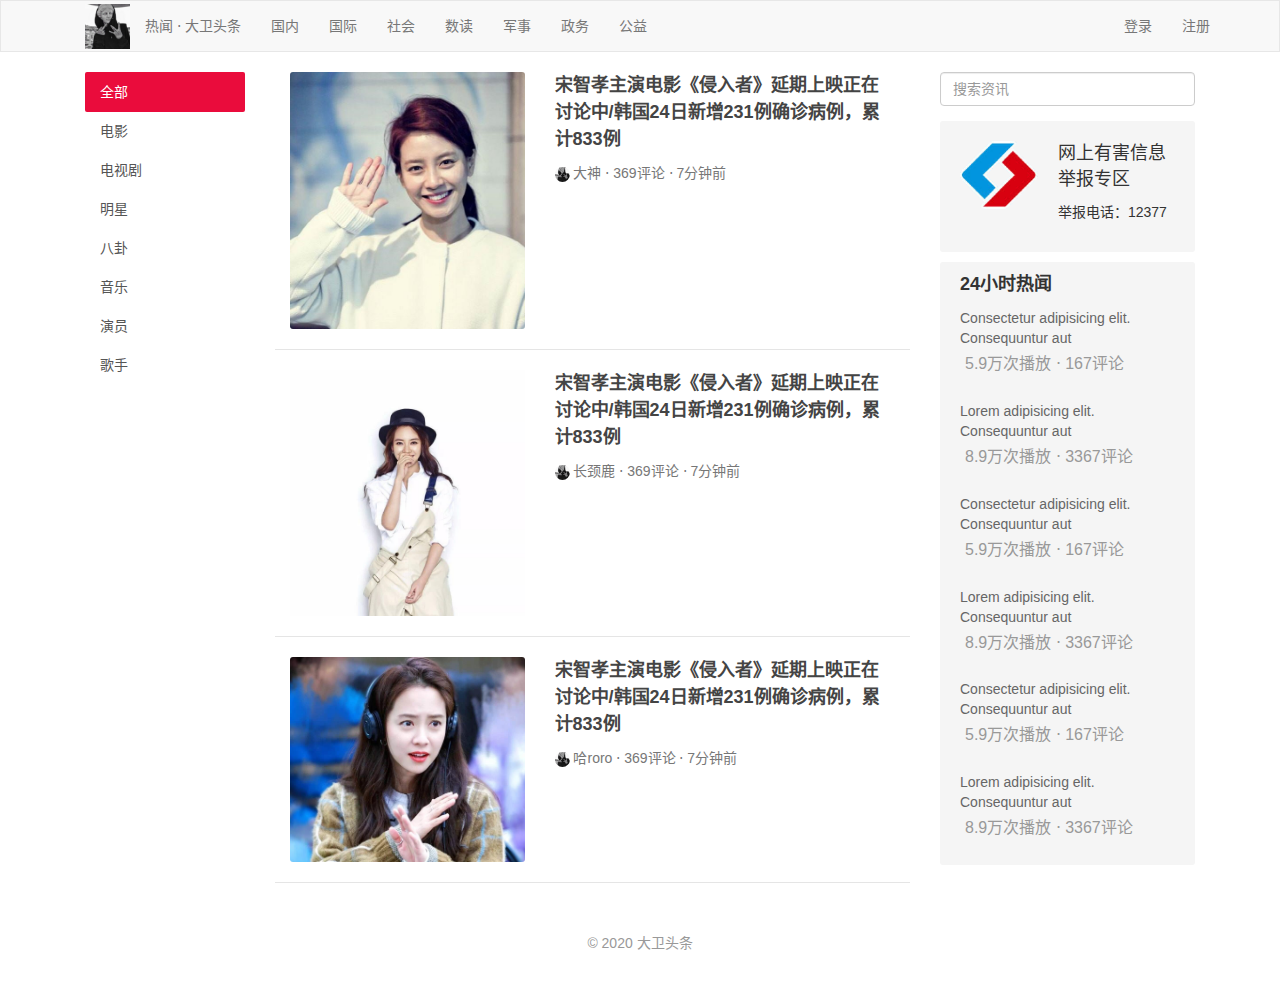
<file: index.html>
<!DOCTYPE html>
<html lang="zh-CN">

<head>
	<meta charset="UTF-8">
	<meta http-equiv="X-UA-Compatible" content="IE=edge">
  <meta name="viewport" content="width=device-width, initial-scale=1">
	<title>大卫头条</title>
	<link rel="stylesheet" href="css/bootstrap.min.css">
	<link rel="stylesheet" href="css/main.css">
</head>

<body>
<div class="navbar navbar-default">
	<div class="container">
		<div class="navbar-header">
			<a href="index.html" class="navbar-brand">
			</a>
		</div>
		<ul class="nav navbar-nav">
			<li><a href="#">热闻 ⋅ 大卫头条</a></li>
			<li><a href="#">国内</a></li>
			<li><a href="#">国际</a></li>
			<li><a href="#">社会</a></li>
			<li><a href="#">数读</a></li>
			<li><a href="#">军事</a></li>
			<li><a href="#">政务</a></li>
			<li><a href="#">公益</a></li>
		</ul>
		<ul class="nav navbar-nav navbar-right">
			<li><a href="login.html">登录</a></li>
			<li><a href="signup.html">注册</a></li>
		</ul>
	</div>
</div>
<div class="container">
	<div class="col-sm-2">
		<div class="list-group side-bar">
			<a class="list-group-item active" href="#">全部</a>
			<a class="list-group-item" href="#">电影</a>
			<a class="list-group-item" href="#">电视剧</a>
			<a class="list-group-item" href="#">明星</a>
			<a class="list-group-item" href="#">八卦</a>
			<a class="list-group-item" href="#">音乐</a>
			<a class="list-group-item" href="#">演员</a>
			<a class="list-group-item" href="#">歌手</a>
		</div>
	</div>
	<div class="col-sm-7">
		<div class="post-list">
			<div class="post-list-item">
				<div class="col-xs-5">
					<img class="post-object" src="img/001.jpg">
				</div>
				<div class="col-xs-7">
					<a href="news.html">
						<div class="post-heading">宋智孝主演电影《侵入者》延期上映正在讨论中/韩国24日新增231例确诊病例，累计833例</div>
					</a>
					<div class="text-muted">
						<span>
							<img class="avatar" src="img/004.jpg">
						大神
						</span> ⋅
						<span>
						369评论
						</span> ⋅
						<span>
						7分钟前
						</span>
					</div>
				</div>
			</div>
			<div class="post-list-item">
				<div class="col-xs-5">
					<img class="post-object" src="img/002.jpg">
				</div>
				<div class="col-xs-7">
					<a href="news.html">
						<div class="post-heading">宋智孝主演电影《侵入者》延期上映正在讨论中/韩国24日新增231例确诊病例，累计833例</div>
					</a>
					<p class="text-muted">
						<span>
							<img class="avatar" src="img/004.jpg">
						长颈鹿
						</span> ⋅
						<span>
						369评论
						</span> ⋅
						<span>
						7分钟前
						</span>
					</p>
				</div>
			</div>
			<div class="post-list-item">
				<div class="col-xs-5">
					<img class="post-object" src="img/003.jpg">
				</div>
				<div class="col-xs-7">
					<a href="news.html">
						<div class="post-heading">宋智孝主演电影《侵入者》延期上映正在讨论中/韩国24日新增231例确诊病例，累计833例</div>
					</a>
					<p class="text-muted">
						<span>
							<img class="avatar" src="img/004.jpg">
						哈roro
						</span> ⋅
						<span>
						369评论
						</span> ⋅
						<span>
						7分钟前
						</span>
					</p>
				</div>
			</div>
		</div>
	</div>
	<div class="col-sm-3">
	  <div class="form-group">
		<input type="search" class="form-control" placeholder="搜索资讯">
	  </div>
	  <div class="side-bar-well clearfix">
		<div class="col-sm-5"><img src="img/1-1.png"></div>
		<div class="col-sm-7">
		  <p class="side-bar-well-title">
			网上有害信息举报专区
		  </p>
		  <p>举报电话：12377</p>
		</div>
	  </div>
	  <div class="side-bar-well">
		<strong class="side-bar-well-title">
		  24小时热闻
		</strong>
		<a href="#" class="news-item">
		  <div class="news-title">Consectetur adipisicing elit. Consequuntur aut </div>
		  <div class="news-info">
			  5.9万次播放  ⋅ 167评论
		  </div>
		</a>
		<a href="#" class="news-item">
		  <div class="news-title">Lorem adipisicing elit. Consequuntur aut </div>
		  <div class="news-info">
			  8.9万次播放  ⋅ 3367评论
		  </div>
		</a>
		<a href="#" class="news-item">
		  <div class="news-title">Consectetur adipisicing elit. Consequuntur aut </div>
		  <div class="news-info">
			  5.9万次播放  ⋅ 167评论
		  </div>
		</a>
		<a href="#" class="news-item">
		  <div class="news-title">Lorem adipisicing elit. Consequuntur aut </div>
		  <div class="news-info">
			  8.9万次播放  ⋅ 3367评论
		  </div>
		</a>
		<a href="#" class="news-item">
		  <div class="news-title">Consectetur adipisicing elit. Consequuntur aut </div>
		  <div class="news-info">
			  5.9万次播放  ⋅ 167评论
		  </div>
		</a>
		<a href="#" class="news-item">
		  <div class="news-title">Lorem adipisicing elit. Consequuntur aut </div>
		  <div class="news-info">
			  8.9万次播放  ⋅ 3367评论
		  </div>
		</a>
	  </div>
	</div>
</div>
<div class="footer">
  © 2020 大卫头条
</div>
</body>

</html>
</file>
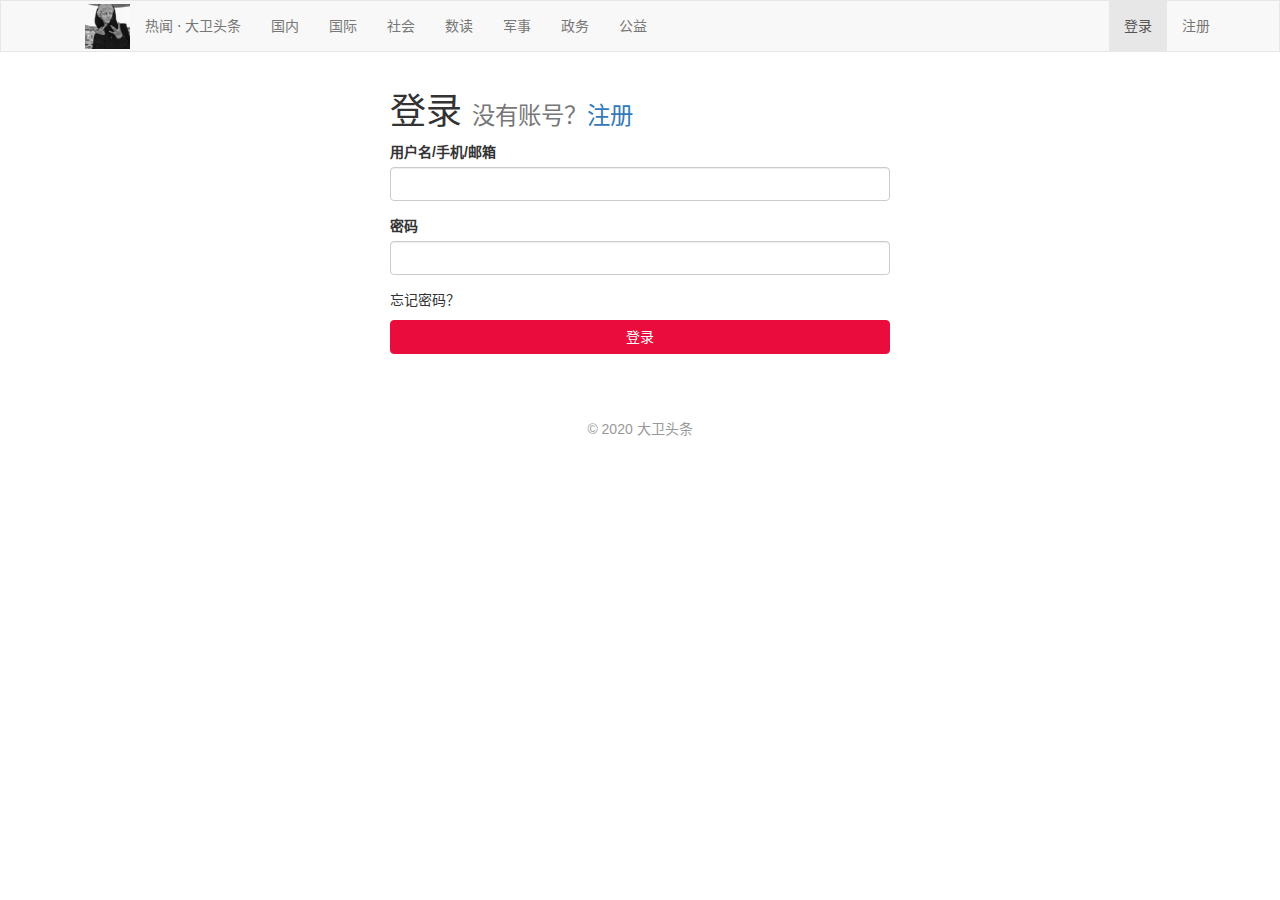
<file: login.html>
<!DOCTYPE html>
<html lang="zh-CN">

<head>
		<meta charset="UTF-8">
		<meta http-equiv="X-UA-Compatible" content="IE=edge">
  	<meta name="viewport" content="width=device-width, initial-scale=1">
		<title>登录 - 大卫头条</title>
		<link rel="stylesheet" href="css/bootstrap.min.css">
		<link rel="stylesheet" href="css/main.css">
</head>

<body>
<div class="navbar navbar-default">
		<div class="container">
				<div class="navbar-header">
						<a href="index.html" class="navbar-brand">
						</a>
				</div>
				<ul class="nav navbar-nav">
						<li><a href="#">热闻 ⋅ 大卫头条</a></li>
						<li><a href="#">国内</a></li>
						<li><a href="#">国际</a></li>
						<li><a href="#">社会</a></li>
						<li><a href="#">数读</a></li>
						<li><a href="#">军事</a></li>
						<li><a href="#">政务</a></li>
						<li><a href="#">公益</a></li>
				</ul>
				<ul class="nav navbar-nav navbar-right">
						<li class="active"><a href="login.html">登录</a></li>
						<li><a href="signup.html">注册</a></li>
				</ul>
		</div>
</div>
<div class="container">
	<div class="form-container">
		<h1>登录 <small>没有账号？<a href="signup.html">注册</a></small></h1>
		<form>
			<div class="form-group">
				<label>用户名/手机/邮箱</label>
				<input type="text" class="form-control">
			</div>
			<div class="form-group">
				<label>密码</label>
				<input type="password" class="form-control">
			</div>
			<p>忘记密码？</p>
			<div class="form-group">
				<button class="btn btn-primary btn-block">登录</button>
			</div>
		</form>
	</div>
</div>
<div class="footer">
	© 2020 大卫头条
</div>
</body>

</html>
</file>
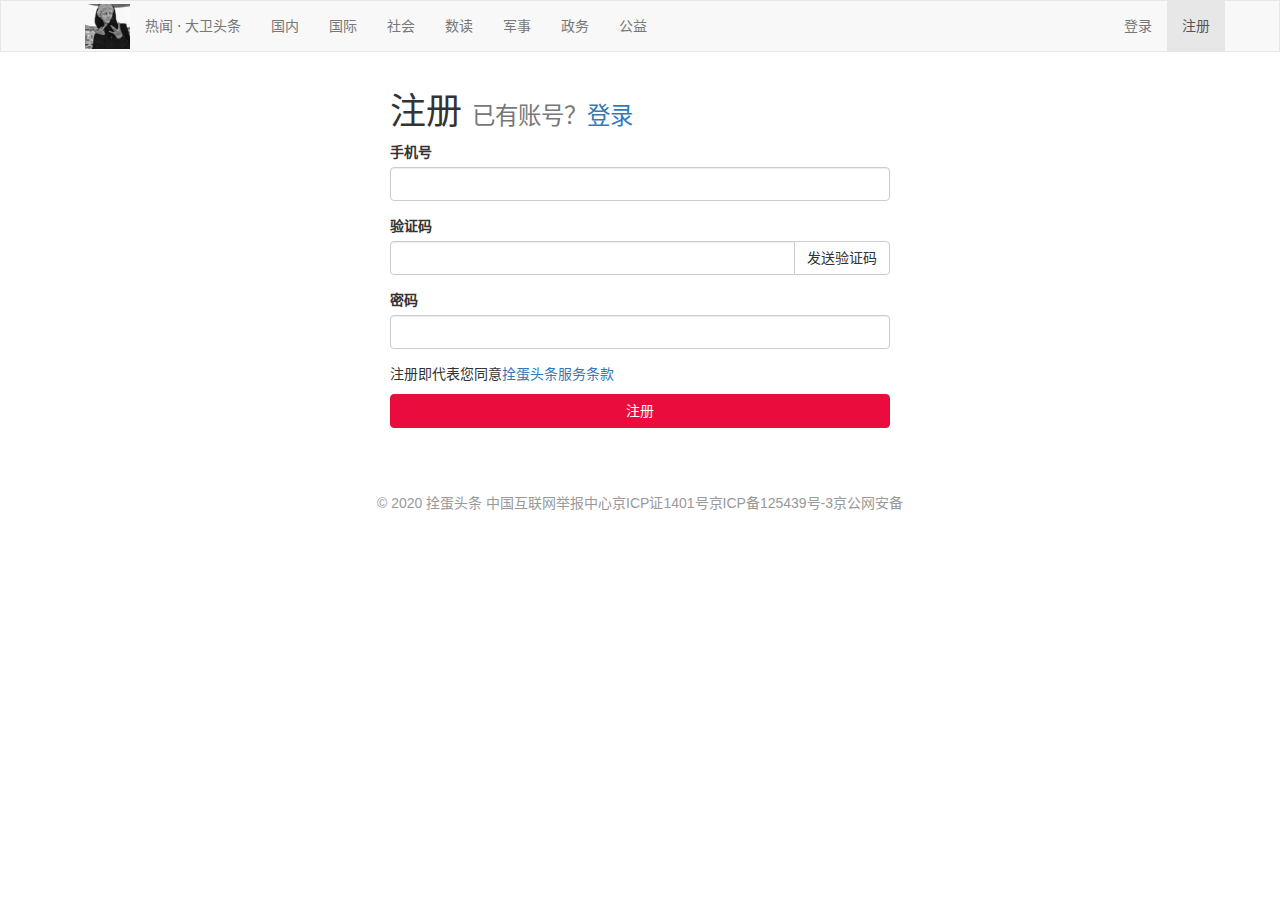
<file: signup.html>
<!DOCTYPE html>
<html lang="zh-CN">

<head>
		<meta charset="UTF-8">
		<meta http-equiv="X-UA-Compatible" content="IE=edge">
  	<meta name="viewport" content="width=device-width, initial-scale=1">
		<title>注册 - 大卫头条</title>
		<link rel="stylesheet" href="css/bootstrap.min.css">
		<link rel="stylesheet" href="css/main.css">
</head>

<body>
<div class="navbar navbar-default">
		<div class="container">
				<div class="navbar-header">
						<a href="index.html" class="navbar-brand">
						</a>
				</div>
				<ul class="nav navbar-nav">
						<li><a href="#">热闻 ⋅ 大卫头条</a></li>
						<li><a href="#">国内</a></li>
						<li><a href="#">国际</a></li>
						<li><a href="#">社会</a></li>
						<li><a href="#">数读</a></li>
						<li><a href="#">军事</a></li>
						<li><a href="#">政务</a></li>
						<li><a href="#">公益</a></li>
				</ul>
				<ul class="nav navbar-nav navbar-right">
						<li><a href="login.html">登录</a></li>
						<li  class="active"><a href="#">注册</a></li>
				</ul>
		</div>
</div>
<div class="container">
	<div class="form-container">
		<h1>注册 <small>已有账号？<a href="login.html">登录</a></small></h1>
		<form>
			<div class="form-group">
				<label>手机号</label>
				<input type="text" class="form-control">
			</div>
			<div class="form-group">
				<label>验证码</label>
				<div class="input-group">
					<input type="text" class="form-control">
					<div class="input-group-btn"><button class="btn btn-default">发送验证码</button></div>
				</div>
			</div>
			<div class="form-group">
				<label>密码</label>
				<input type="password" class="form-control">
			</div>
			<p>注册即代表您同意<a href="#">拴蛋头条服务条款</a></p>
			<div class="form-group">
				<button class="btn btn-primary btn-block">注册</button>
			</div>
		</form>
	</div>
</div>
<div class="footer">
	© 2020 拴蛋头条 中国互联网举报中心京ICP证1401号京ICP备125439号-3京公网安备
</div>
</body>

</html>
</file>
<file: css/main.css>
a:hover {
	text-decoration: none;
}

img {
	display: block;
	width: 100%;
	border-radius: 3px;
}

.navbar {
	border-radius: 0;
}

.navbar-brand {
	width: 75px;
	background-image: url(../img/logo.png);
	background-repeat: no-repeat;
	background-size: 60%;
	background-position: 100% center;
}

.post-list-item {
	border-bottom: 1px solid #e5e5e5;
	padding-top: 20px;
	padding-bottom: 20px;
}

.post-list-item:first-child {
	padding-top: 0;
}

.post-list-item::before,
.post-list-item::after {
	content: "";
	display: block;
	clear: both;
}

.post-heading {
	font-size: 18px;
	font-weight: bold;
	color: #444;
	line-height: 1.5;
	margin-bottom: 10px;
}

.post-heading:hover {
	color: #000;
}

.avatar {
	display: inline-block;
	max-width: 15px;
	border-radius: 50%;
}

.side-bar .list-group-item {
	border:0;
	border-radius: 2px;
}

.list-group-item.active {
	background: #ea0c3c;
}
.list-group-item.active:hover {
	background: #ea0c3c;
}

.side-bar-well {
	padding: 10px;
	background: #f5f5f5;
	margin-bottom: 10px;
	border-radius: 3px;
}

.side-bar-well-title {
	font-size: 18px;
}

.news-item {
	display: block;
	color: #666;
}

.side-bar-well > * {
	padding: 10px;
}

.news-item:hover {
	background: rgba(0,0,0,.03);
}

.news-info {
	color: #999;
	padding: 5px;
}

.footer {
	margin-top: 20px;
	padding: 30px 0;
	color: #999;
	text-align: center;
}

.form-container  {
	max-width: 500px;
	margin: 0 auto;
}

.btn-primary {
	background-color: #ea0c3c;
	border-color: #ea0c3c;
}

.btn-primary:hover,
.btn-primary.focus,
.btn-primary:focus,
.btn-primary.active, .btn-primary:active, .open>.dropdown-toggle.btn-primary,
.btn-primary.active.focus, .btn-primary.active:focus, .btn-primary.active:hover, .btn-primary:active.focus, .btn-primary:active:focus, .btn-primary:active:hover, .open>.dropdown-toggle.btn-primary.focus, .open>.dropdown-toggle.btn-primary:focus, .open>.dropdown-toggle.btn-primary:hover {
	background-color: #d00e38;
	border-color: #d00e38;
}

.news-info {
	color: #999;
	font-size: 16px;
}

.news h1 {
	line-height: 1.5;
}
</file>
